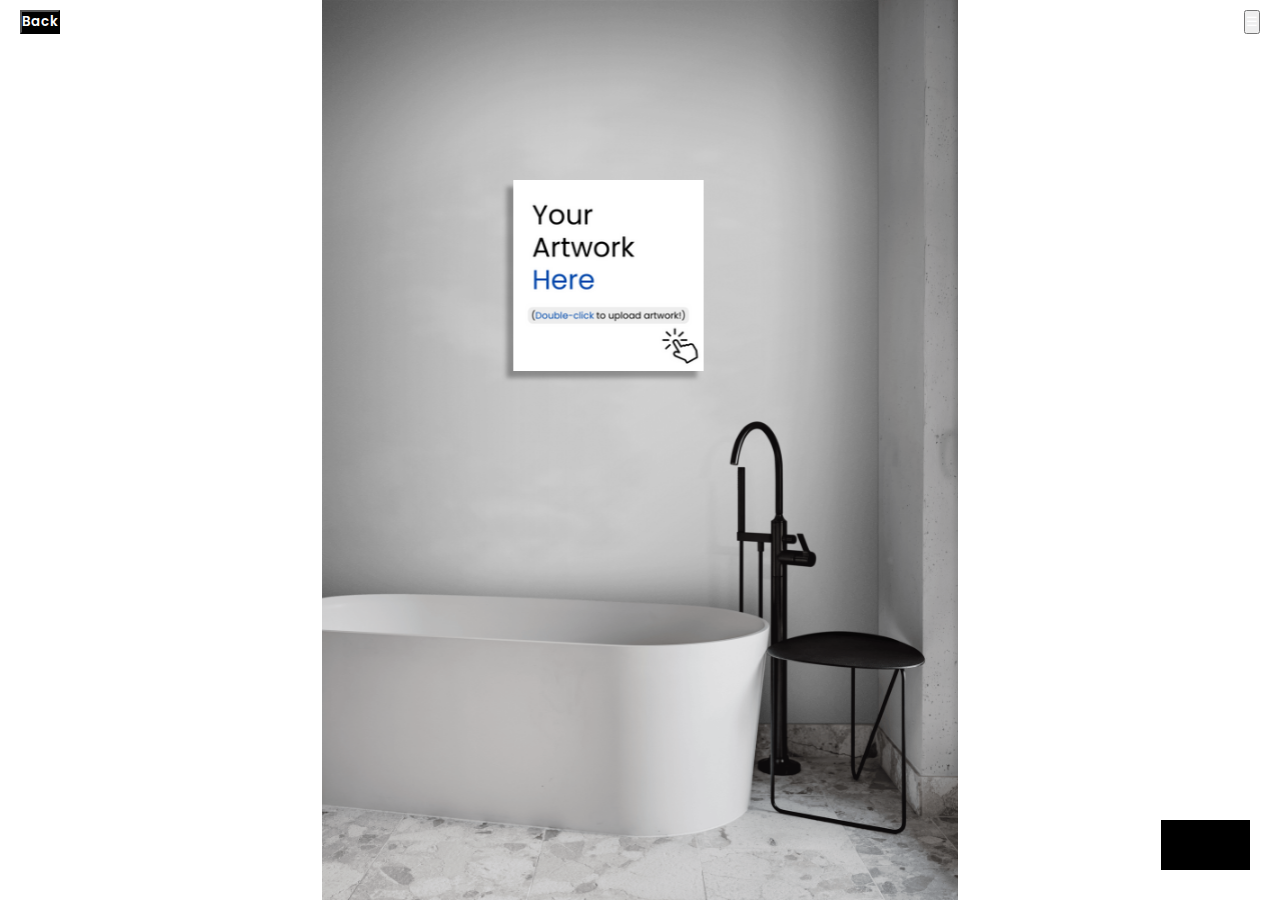
<file: Artwork/room2/index.html>
<!DOCTYPE html>
<html lang="en">
<head>
    <meta charset="UTF-8">
    <meta http-equiv="X-UA-Compatible" content="IE=edge">
    <meta name="viewport" content="width=device-width, initial-scale=1.0">
    <title>living-room-with-plant_12345</title>
    <meta charset="UTF-8">
    <meta http-equiv="X-UA-Compatible" content="IE=edge">
    <meta name="viewport" content="width=device-width, initial-scale=1.0">
    
    <!-- css -->
    <link rel="stylesheet" href="../global-css/css/styles.css" />
    <!-- <link rel="stylesheet" href="../global-css/css/bootstrap_min.css"> -->
    <link href="https://cdn.jsdelivr.net/npm/bootstrap@5.2.0-beta1/dist/css/bootstrap.min.css" rel="stylesheet" integrity="sha384-0evHe/X+R7YkIZDRvuzKMRqM+OrBnVFBL6DOitfPri4tjfHxaWutUpFmBp4vmVor" crossorigin="anonymous"> 
     <script src="https://cdn.jsdelivr.net/npm/bootstrap@5.2.0-beta1/dist/js/bootstrap.bundle.min.js" integrity="sha384-pprn3073KE6tl6bjs2QrFaJGz5/SUsLqktiwsUTF55Jfv3qYSDhgCecCxMW52nD2" crossorigin="anonymous"></script>
</head>
<body onclick="deselectall(event)">
    <!-- Loading Screen -->
    <div class="loader">
        <div></div>
    </div>

    <!-- Sidebar -->
    <button class="btn" id="backbtn"><a href="http://artlyss.com/browse-rooms/">Back</a></button> 
    <button class="btn btn-dark openbtn" onclick="openNav()">☰</button>  
    <div id="mySidebar" class="sidebar">
        <a href="javascript:void(0)" class="closebtn" onclick="closeNav()">×</a>
        <a href="#" onclick="takeScreenshot()">Download</a>
        <a href="#">Crop</a>
        <a href="#">Pricing</a>
        <a href="#">Next Room</a>
        <a href="http://artlyss.com">Exit</a>
    </div>

    <!-- <div id="canvas-container" class="canvas-container" style="width: 1250px">
        <canvas id="canvas"></canvas>
    </div> -->

    <div class="canvas-wrap">
        <div id="canvas-container">
          <canvas id="canvas"></canvas>
        </div>
      </div>
    
    <!-- Left menu group -->
    <div id="menuGroup-left-wall">
        <hex-color-picker class="vcolorful" id="vcolorful" color="#e8e8e8"></hex-color-picker>
    </div>

    <div id="menuGroup-left-artwork">
        <button id="deleteBtn" type="button" class="btn btn-dark" onclick="deleteSelected()">Delete Artwork</button>
    </div>

    <!-- input artwork -->
    <input type="file" id="uploadImg" accept="image/png, image/gif, image/jpeg"  onchange="handleUpload(event)"/>
   <!-- <div id="dms" data-bs-toggle="modal" data-bs-target="#myModal"></div> -->

    
    <!-- right menu group -->
    <div class="menuGroup-right">
        <button id="addBtn" type="button" class="btn btn-dark" onclick="addArtwork()">Add Artwork</button>
    </div>



     <!-- frame button group -->
    <div style="display: none;" class="objectselect">
    <div class="button-group1">
        <input type="button" class="dimen" value="0">
        <button type="button" class="btn btn-dark frame1">Cancel frame </button>
        <div class="btn btn-dark" id="outer"><input style="padding-right: 5px;" type="number" value=0 class="wid" id="thickness">Frame Thickness</div>
        <div class="btn btn-dark" id="inner"><input style="padding-right: 5px;" type="number" value=30 class="wid" id="innerthick">innerFrame</div>
        <button type="button" class="btn btn-dark inpat" value="1"> innerframes </button>
    
        <div class="innerframe-group">
            <input type="color" id="ip6"  class="innerpattern" name="favcolor" value="#e8e8e8">
         <img src="../frames/1/icon.jpg"  class="innerpattern" id="ip1">
         <img src="../frames/2/icon.jpg"  class="innerpattern" id="ip2"> 
         <img src="../frames/3/icon.jpg"  class="innerpattern" id="ip3"> 
         <img src="../frames/4/icon.jpg"  class="innerpattern" id="ip4"> 
         <img src="../frames/5/icon.jpg"  class="innerpattern" id="ip5"> 
        
        </div>
        
    </div>

     <div class="button-group2">

        <select name="cars" class="select select1">
            <option value="paint" selected>paint</option>
            <option value="print">print</option>
        </select>

         <div class="btn btn-dark"><input  type="number" id="wd" value="0" class="wid">W</div>
         <button type="button" class="btn btn-dark frame2" value="1"> frames </button>
         <div class="frame-group">
          <img src="../frames/1/top.jpg"  class="pattern" id="p1">
          <img src="../frames/2/top.jpg"  class="pattern" id="p2"> 
          <img src="../frames/3/top.jpg"  class="pattern" id="p3"> 
          <img src="../frames/4/top.jpg"  class="pattern" id="p4"> 
          <img src="../frames/5/top.jpg"  class="pattern" id="p5"> 
          <!-- <img src="../frames/6/top.jpg"  class="pattern" id="p6">  -->
         </div>
         <button type="button" class="btn btn-dark link">Linked </button>
        <div class="btn btn-dark"><input type="number" id="hd" value="0" class="high">H </div>
         <select name="cars" class="select select2">
            <option value="cm" selected>cm</option>
            <option value="in">in</option>
        </select>
      </div>
     </div>

 <!-- The Modal 
<div class="modal fade" id="myModal">
    <div class="modal-dialog">
      <div class="modal-content">
  

        <div class="modal-header">
          <h4 class="modal-title">input dimensions</h4>
        </div>
  
   
        <div class="modal-body">
          <input class="form-control" type="number" id="OriginWidth" placeholder="width    cm">
          <input class="form-control" type="number" id="OriginHeight" placeholder="Height    cm">
          <div class="validation" style="color:red">input number correctly!</div>
        </div>
  
 
        <div class="modal-footer">
          <button type="button" class="btn btn-success check">ok</button>
          <div class="dismiss" data-bs-dismiss="modal"></div>
        </div>
  
      </div>
    </div>
  </div>
-->

        <!-- js -->

    <script src="../global-js/js/fabric.min.js"></script>
    <script src="../global-js/js/jquery.min.js"></script>
    <script type="module" src="https://cdn.skypack.dev/vanilla-colorful"></script>

    <script>
      // frame thickness
      

        var thickFrame =40;
        var innerthickFrame = 30;

      // artWorkProperties

        var artWorkTop = '';
        var artWorkLeft = '';
        var artWorkWidth = '';
        var artWorkHeight = '';

      // flags

        var frameFlag = 1;
        var dimensFlag = 0;
        var lockFlag = 0;
        var printFlag = 0;

        //frame sorce url
        var frameUrl = 1;
        var innerframeUrl = 1;

        //artwork Url

        var artWorkUrl = "";
        
        //data of artWork
        var n=0;
        var url = [];

        // Initialize width and height of image
        const config = {
            width: 1412,
            height: 2000
        }
        var finish = document.getElementsByClassName("canvas-wrap");
   
        // Initiate loading screen
        $(window).on('load', function(){
            $(".loader").fadeOut(700);
            $("#canvas-container").fadeIn(700);
        })

        // Initiate canvas variables
        const canvas = new fabric.Canvas('canvas', {
            preserveObjectStacking: true, 
            selection: false,
            height: config.height,
            width: config.width
        });
        var roomStructure = "test-Canvy 2/khung-đồ cố định/khung-đồ cố định.png"
        var roomShadow = "test-Canvy 2/tường/tường chính/px 2.png"
        // var roomReflection = "E:/Project 2 - Artlyss/Artlyss Code/room3/img/R0003/M00050/O0000050/T0003-R0003-L01-M00050-O0000050-3.png"
        
        // Create Selectable Components
        var wallColor = new fabric.Rect({
            id: "wall",
            width: config.width,
            height: config.height,
            fill: '#e8e8e8',
            hasControls: false,
            strokeWidth:1,
            borderScaleFactor:3,
            borderColor:'lightblue',
            lockMovementX: true,
            lockMovementY: true,
            hasControls: false,
            });
        canvas.insertAt(wallColor, 0);

        fabric.Image.fromURL(roomShadow, function(img){
            img.hasControls = false;
            img.scaleToWidth(config.width);
            img.borderScaleFactor = 3;
            img.borderColor = "lightblue";
            img.lockMovementX = true;
            img.lockMovementY = true;
            img.selectable = false;
            img.evented = false;
            canvas.insertAt(img, 1);

        })

        fabric.Image.fromURL(roomStructure, function(img){
            img.hasControls = false;
            img.scaleToWidth(config.width);
            img.borderScaleFactor = 3;
            img.borderColor = "lightblue";
            img.lockMovementX = true;
            img.lockMovementY = true;
            img.evented = false;
            img.selectable = false;
            canvas.insertAt(img, 3);

        })

        fabric.Image.fromURL('../global-img/Art.png', function(img){
            img.hasControls = false;
            img.setControlsVisibility({
            ml: false,
            mb: false,
            mr: false,
            mt: false,
            mtr: false,
            tr: false,
            })
            img.id = "placeholder";

            if (config.height > config.width){
                artWorkWidth = img.scaleToWidth(config.width * 0.3);
                img.top = config.height * 0.2;
                img.left = config.width * 0.3;
            } else{
                artWorkWidth = img.scaleToWidth(config.width * 0.3);
                img.top = config.height * 0.1;
                img.left = config.width * 0.5;
            }

            img.borderScaleFactor = 1;
            img.borderWidth = 1;
            // img.borderColor = "orange";
            img.shadow =  new fabric.Shadow({
                color: 'rgba(0,0,0,0.3)',
                blur: 10,
                offsetX: -15,
                offsetY: 15,
                nonScaling: true
            })
            img.on('mousedblclick', function(e){
                addArtwork();
            })
            canvas.insertAt(img, 1);

        })
            // Render All Elements
        canvas.renderAll();

        // Other functions
        function HandleElement() {
            var ao = canvas.getActiveObject();
            switch(ao.id){
                case "wall":
                    changeWallColor(ao);
                    break;
                case "groupArtwork":
                    artworkClicked(ao);
                break;
                default:
                    break;
            }
        }

        canvas.on({
            'selection:updated': HandleElement,
            'selection:created': HandleElement
        });

        // Color Picker code

        function changeWallColor(object){

            document.getElementById("menuGroup-left-wall").style.display = "flex";
            var interval = setInterval(() => {
                var picker = document.getElementById("vcolorful");
                object.set("fill", picker.color);
                canvas.renderAll();
            }, 20)

            object.on('deselected', function (options){
                clearInterval(interval);
                document.getElementById("menuGroup-left-wall").style.display = "none";
            })
        }

        function artworkClicked(object){
     
            var length = object._objects.length;
            if(length == 5){
                $(".select1").val("paint");
                printFlag = 0;
                $("#inner").css("display","none");
                $("#outer").css("display","inline");
                thickFrame = object._objects[1].height;
                artWorkHeight =  object._objects[0].height * object._objects[0].scaleY;
                artWorkWidth = object._objects[0].width * object._objects[0].scaleX;
                   var f = "p" + object._objects[1].id;
                   $(".pattern").css("borderWidth","1px");
                   $("#"+f).css("borderWidth","5px");

            }
            else if(length == 6){
                $(".select1").val("print");
                frameFlag =1;
                $("#inner").css("display","inline");
                $("#outer").css("display","none");
                innerthickFrame = (object._objects[0].width * object._objects[0].scaleX-object._objects[1].width * object._objects[1].scaleX)/2;
                thickFrame = object._objects[2].height;
                artWorkHeight =  object._objects[1].height * object._objects[1].scaleY;
                artWorkWidth = object._objects[1].width * object._objects[1].scaleX;
                var f = "p" + object._objects[2].id;
                   $(".pattern").css("borderWidth","1px");
                   $("#"+f).css("borderWidth","5px");

                 var inf = "ip" +  object._objects[0].id;
                 $(".innerpattern").css("borderWidth","1px");
                   $("#"+inf).css("borderWidth","5px");
            }
            artWorkLeft = object.left;
            artWorkTop =  object.top;
                 
             object.on("moving",()=>{
                artWorkLeft = object.left;
                artWorkTop =  object.top;
             })

            if(dimensFlag==0) {
                $("#wd").val(artWorkWidth);
                $("#hd").val(artWorkHeight);
                $("#thickness").val(thickFrame);
                if(length == 6)
                {$("#innerthick").val(innerthickFrame);}
                $(".dimen").val(parseInt(artWorkWidth) +"X" + parseInt(artWorkHeight));}
            else {
                $("#wd").val(artWorkWidth/2.54);
                $("#hd").val(artWorkHeight/2.54);
                $("#thickness").val(thickFrame/2.54);
                $(".dimen").val(parseInt(artWorkWidth/2.54) +"X" + parseInt(artWorkHeight/2.54));
                if(length == 6)
                {$("#innerthick").val(innerthickFrame/2.54);}
            }

            document.getElementById("menuGroup-left-artwork").style.display = "block";
            $(".objectselect").css("display", "block");       
            object.on('deselected', function (options){
            document.getElementById("menuGroup-left-artwork").style.display = "none";
            $(".objectselect").css("display", "none"); 
            })

        }

        // Resize canvas
        function resizeCanvas(){
                var optimal_dimensions = [config.width,config.height];
                var scaleFactorX=window.innerWidth/optimal_dimensions[0];
                var scaleFactorY=window.innerHeight/optimal_dimensions[1];
                if(scaleFactorX <  scaleFactorY && scaleFactorX < 1) {
                    canvas.setWidth(optimal_dimensions[0] *scaleFactorX);
                    canvas.setHeight(optimal_dimensions[1] *scaleFactorX);
                    canvas.setZoom(scaleFactorX);
                } else if(scaleFactorX >  scaleFactorY && scaleFactorY < 1){
                    canvas.setWidth(optimal_dimensions[0] *scaleFactorY);
                    canvas.setHeight(optimal_dimensions[1] *scaleFactorY);
                    canvas.setZoom(scaleFactorY);
                }else {
                    canvas.setWidth(optimal_dimensions[0] );
                    canvas.setHeight(optimal_dimensions[1] );
                    canvas.setZoom(1);
                }
                canvas.renderAll();
        }
        $(window).resize(resizeCanvas)
        resizeCanvas()

  </script>
  <script src="../global-js/js/script.js"></script>
  <script src="../global-js/js/newscript.js"></script>
 </body>
</html>
</file>
<file: Artwork/global-css/css/styles.css>
@font-face {
  font-family: Poppins;
  src: url('../font/Poppins-SemiBold.ttf');
}

*{
    box-sizing: border-box;
    padding:0;
    margin: 0;
    font-family: Poppins;
    overflow: hidden;
}

html, body { width:100%; height:100%;}

.loader{
  height: 100vh;
  width: 100vw;
  overflow: hidden;
  background-color:white;
  position: absolute;
}

.loader>div{
  height: 50px;
  width: 50px;
  position: absolute;
  border: 7px solid white;
  border-top-color: black;
  border-bottom-color: black;
  margin:auto;
  top: 0;
  left: 0;
  right: 0;
  bottom: 0;
  border-radius: 50%;
  animation: spin 1.5s infinite linear;
}

@keyframes spin{
  100%{
    transform: rotate(360deg);
  }
}


.menuGroup-wall{
  position: fixed;
  bottom: 100px;
  left: 20px;
  display: none;
}

.wallTypes{
  display: flex;
  height: inherit;
}

/**  Canvas Styles  **/
.canvas-wrap {
    /* z-index: 0; */
    display: flex;
    height: 100vh;
}
#canvas-container {
    /* z-index: 1; */
    display: none;
    margin: auto;
}
.canvas-container {
    margin: 0 auto;
}


#artHere{
    display: none;
}

canvas {
    display:block;
}


/* input[type="color"]:first-child {
  padding: 0;
  margin: 0;
  border: none;
  box-shadow: none;
  
  background: none;
}

input[type="color"]::-webkit-color-swatch-wrapper {
  padding: 0;
}

input[type="color"]::-webkit-color-swatch {
  border: none;
  border-radius: 10px;
}

input[type="color"]:nth-child(2) {
  padding: 0;
  margin: 0;
  border: none;
  box-shadow: none;

  outline: none;
}

input[type="color" i] {
  border-radius: 10px;
  border: none;
  height: 50px;
  width: 50px;
  display: block;
} */

input[type="file"] {
  display: none;
} 


/* menu left  */
 #menuGroup-left-wall{
    display: none;
    border-radius: 10px;
    justify-content: space-between;
    position: absolute;
    padding: 10px;
    bottom: 20px;
    z-index: 2;
    /* box-shadow: rgba(0, 0, 0, 0.16) 0px 1px 4px, rgb(51, 51, 51) 0px 0px 0px 3px; */
    left: 20px;
  }

#menuGroup-left-artwork{
  display: none;
  border-radius: 10px;
  justify-content: space-between;
  position: absolute;
  padding: 10px;
  bottom: 20px;
  left: 20px;
  box-shadow: rgba(0, 0, 0, 0.25) 0px 54px 55px, rgba(0, 0, 0, 0.12) 0px -12px 30px, rgba(0, 0, 0, 0.12) 0px 4px 6px, rgba(0, 0, 0, 0.17) 0px 12px 13px, rgba(0, 0, 0, 0.09) 0px -3px 5px;
}

/* .size-inputs{
  margin-left: 10px;
}

#height-input{
  border-radius: 10px;
  padding: 10px;
  width: 100px;
}

#width-input{
  border-radius: 10px;
  padding: 10px;
  width: 100px;
} */

.menuGroup-right{
    position: absolute;
    right: 20px;
    bottom: 20px;
    padding: 10px;
}

#uploadImg{
    display: none;
}

.form-control{
  margin: 2px;
}

/* wall type menu */
.wall-type-menu{
  width: 100%;
  height: 0;
  position: fixed;
  z-index: 1;
  bottom: 0;
  left: 0;
  background-color: #111;
  overflow-x: hidden;
  overflow-y: hidden;
  transition: 0.2s;
  /* padding-top: 60px; */
  display: flex;
}

.wall-type-menu a {
  padding: 8px 8px 8px 32px;
  text-decoration: none;
  font-size: 25px;
  color: #818181;
  display: block;
  transition: 0.1s;
}

.wall-type-menu a:hover {
  color: #f1f1f1;
}

.wall-type-menu .closebtn {
  position: absolute;
  top: 0;
  right: 25px;
  font-size: 36px;
  margin-left: 50px;
}

.wallBtn {
  margin-left: 20px;
}

.wallBtn:hover {
  background-color: #444;
}

#main {
  transition: margin-left .5s;
  padding: 16px;
}

/* sidebar */
.sidebar {
    height: 100%;
    width: 0;
    position: fixed;
    z-index: 1;
    top: 0;
    right: 0;
    background-color: #111;
    overflow-x: hidden;
    transition: 0.2s;
    padding-top: 60px;
  }

  .sidebar a {
    padding: 8px 8px 8px 32px;
    text-decoration: none;
    font-size: 25px;
    color: #818181;
    display: block;
    transition: 0.1s;
  }

  .sidebar a:hover {
    color: #f1f1f1;
  }

  .sidebar .closebtn {
    position: absolute;
    top: 0;
    right: 25px;
    font-size: 36px;
    margin-left: 50px;
  }

  .openbtn {
    cursor: pointer;
    color: white;
    position: fixed;
    right: 20px;
    top: 10px;
  }

  .openbtn:hover {
    background-color: #444;
  }

  #main {
    transition: margin-left .5s;
    padding: 16px;
  }

  /* .open-sidebar {
    position: fixed;
  } */

  #backbtn{
    position: absolute;
    top: 10px;
    left: 20px;
    background-color: black;
  }

  #backbtn a{
    text-decoration: none;
    color: white;
  }

  #addBtn{
    height: 50px;
    background-color: black;
    outline: none;
    border: none;
    z-index: 2;
  }

  /* .vcolorful{
    display: none;
  } */

  .button-group1{
    border-radius: 10px;
    position: absolute;
    padding: 10px;
    bottom: 100px;
    left: 200px; 
  }

  .button-group2{
    border-radius: 10px;
    position: absolute;
    padding: 10px;
    bottom: 30px;
    left: 200px; 
    display: inline;
  }

  .frame2, .frame-group, .wid, .high, .innerframe-group{
    display: inline;
  }
  .frame2{
    padding: 10px;
  }

  .wid, .high{
    width: 100px;
  }

  .select{
    padding: 6px;
    background-color: black;
    color: white;
    border-radius: 10px;
  }

 .pattern, .innerpattern{
  width: 50px;
  height: 50px;
  display: none;
  border: 1px solid black;
 }


 .dimen {
  width: 110px;
  height: 40px;
  border-radius: 10px;
  border: 2px solid black;
  font-size: 16px;
  margin-right: 3px;
 }
.validation, .dismiss{
  display: none;
}
.dimen{
  border: 3px solid black!important;
}
#p1, #ip1{
  border: 5px solid black;
}
#inner {
  display: none;
}
#ip6{
  margin-top: 50px;
  height: 25px!important;
}
</file>
